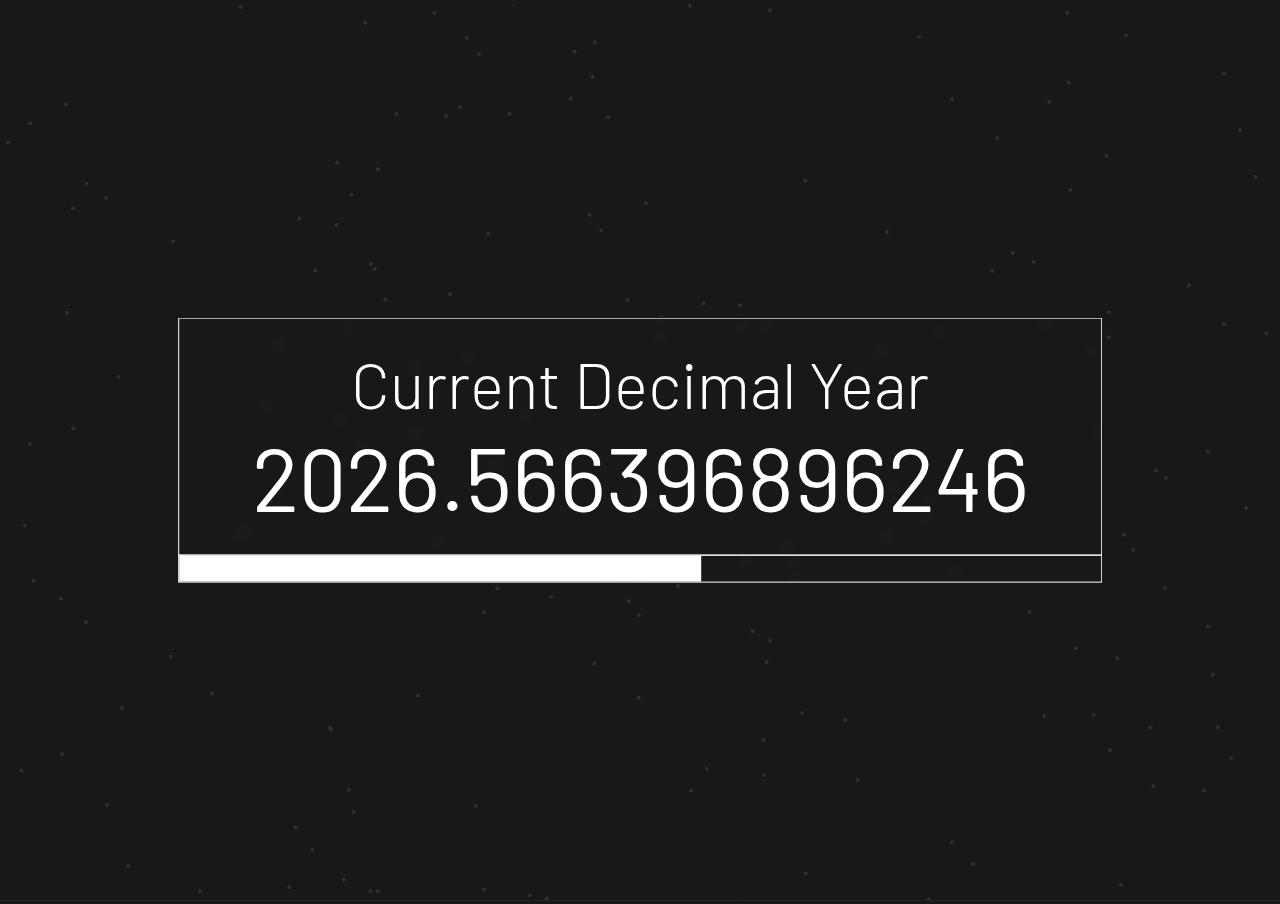
<file: index.html>
<!DOCTYPE html>

<html>

<head>
  <meta http-equiv="Content-Type" content="text/html; charset=UTF-8">
  <meta name="viewport" content="width=device-width">
  <link rel="stylesheet" href="style.css">

  <title>Decimal Year</title>

</head>

<body style="overflow: hidden;">
  <canvas id="background"></canvas>
  <div class="container-1">
    <div class="border">
      <p style="font-size: 5vw;">Current Decimal Year</p>
      <p id="decimal-year"></p>
    </div>
    <div class="large-bar-container">
      <div class="large-bar" id="bar-year"></div>
    </div>
  </div>
  
  <button class="extras-button idle-hide" onclick="location.href='./extras'">Extras!</button>
  <div class="ff idle-hide">
    <p>Made with</p>
    <img class="heart" src="./heart.png" width="14" height="15">
    <p>by ForeverFlank
    </p>
  </div>

</body>
<script src="background.js"></script>
<script src="deciyear.js"></script>

</html>
</file>
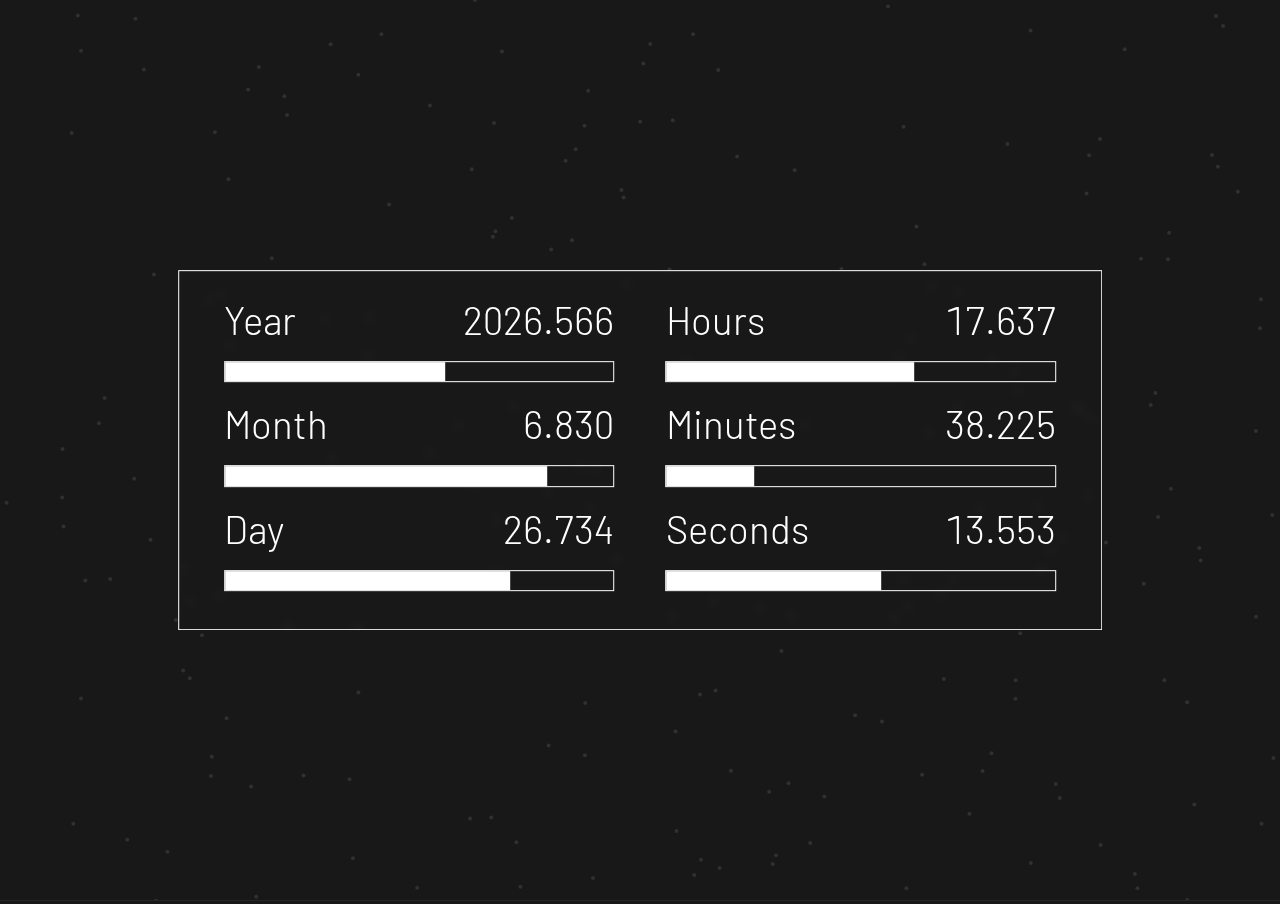
<file: extras/index.html>
<!DOCTYPE html>

<html>

<head>
  <meta http-equiv="Content-Type" content="text/html; charset=UTF-8">
  <meta name="viewport" content="width=device-width">
  <link rel="stylesheet" href="../style.css">

  <title>Decimal Year</title>

</head>

<body style="overflow: hidden;">
  <canvas id="background"></canvas>
  <div class="container-1">
    <div class="border">
      <div class="progress-container">
        <div class="progress-container-block">
          <div style="display: flex; justify-content: space-between;">
            <p>Year</p>
            <p id="p-year"></p>
          </div>
          <div class="bar-container">
            <div class="bar" id="bar-bottom-year"></div>
          </div>

          <div style="display: flex; justify-content: space-between;">
            <p>Month</p>
            <p id="p-month"></p>
          </div>
          <div class="bar-container">
            <div class="bar" id="bar-bottom-month"></div>
          </div>

          <div style="display: flex; justify-content: space-between;">
            <p>Day</p>
            <p id="p-day"></p>
          </div>
          <div class="bar-container">
            <div class="bar" id="bar-bottom-day"></div>
          </div>
        </div>

        <div class="progress-container-block">
          <div style="display: flex; justify-content: space-between;">
            <p>Hours</p>
            <p id="p-hours"></p>
          </div>
          <div class="bar-container">
            <div class="bar" id="bar-bottom-hours"></div>
          </div>

          <div style="display: flex; justify-content: space-between;">
            <p>Minutes</p>
            <p id="p-minutes"></p>
          </div>
          <div class="bar-container">
            <div class="bar" id="bar-bottom-minutes"></div>
          </div>

          <div style="display: flex; justify-content: space-between;">
            <p>Seconds</p>
            <p id="p-seconds"></p>
          </div>
          <div class="bar-container">
            <div class="bar" id="bar-bottom-seconds"></div>
          </div>
        </div>

      </div>
    </div>
  </div>

  <button class="extras-button idle-hide" onclick="location.href='../'">Back</button>
  <div class="ff idle-hide">
    <p>Made with</p>
    <img class="heart" src="../heart.png" width="14" height="15">
    <p>by ForeverFlank
    </p>
  </div>

</body>
<script src="../background.js"></script>
<script src="../decitime.js"></script>

</html>
</file>
<file: style.css>
@import url('https://fonts.googleapis.com/css2?family=Barlow:wght@300;400;700&display=swap');

* {
    font-family: 'Barlow', sans-serif;
}

html {
    margin: 0;
}

body {
    margin: 0;
    background-color: #181818;
    height: 100vh;
    overflow-x: hidden;
}

p {
    font-weight: 300;
    margin: 0;
    color: white;
    text-align: center;
    font-variant-numeric: tabular-nums;
}

#background {
    border-bottom: 1px solid rgb(38, 38, 38);
}

#decimal-year {
    font-size: 7vw;
    font-weight: 400;
}

.border {
    border: 1px solid white;
    padding: 2vw 3.5vw;
    width: 65vw;
}

.container-1 {
    position: absolute;
    top: 50%;
    left: 50%;
    transform: translate(-50%, -50%);
    margin: auto;
    backdrop-filter: blur(5px);
}

.large-bar-container {
    margin-top: -1px;
    border: 1px solid white;
    height: 2vw;
}

.bar-container {
    margin-top: -1px;
    border: 1px solid white;
    height: 1.5vw;
}

.large-bar {
    display: block;
    margin: 0;
    background-color: white;
    height: 2vw;
}

.bar {
    display: block;
    margin: 0;
    background-color: white;
    height: 1.5vw
}

.ff {
    position: absolute;
    bottom: 0;
    width: 100vw;
    padding: 2em 0;
    display: flex;
    justify-content: center;
    overflow: visible;
    text-align: center;
    transition: 200ms;
}

.ff p {
    font-size: 16px;
    word-spacing: 1px;
}

.heart {
    position: relative;
    margin: 3.2px 4px 0px 4px;
    filter: brightness(0) invert(1);
}

.extras-button {
    background-color: transparent;
    font-size: 16px;
    border: 1px solid white;
    position: absolute;
    padding: 0.5em 1em;
    top: 1em;
    right: 1em;
    color: white;
    backdrop-filter: blur(5px);
    transition: 200ms;
}

.extras-button:hover {
    background-color: white;
    color: black;
    transition: 200ms;
}

.progress-container {
    display: flex;
    flex-direction: row;
    flex-wrap: wrap;
    row-gap: 0.5em;
    column-gap: 4vw;
    padding-bottom: 0.75em;
    justify-content: center;
}

.progress-container-block {
    flex: 1 1 0;
    min-width: 200px;
    display: flex;
    flex-direction: column;
    row-gap: 0.5em;
    font-size: 3vw;
}
</file>
